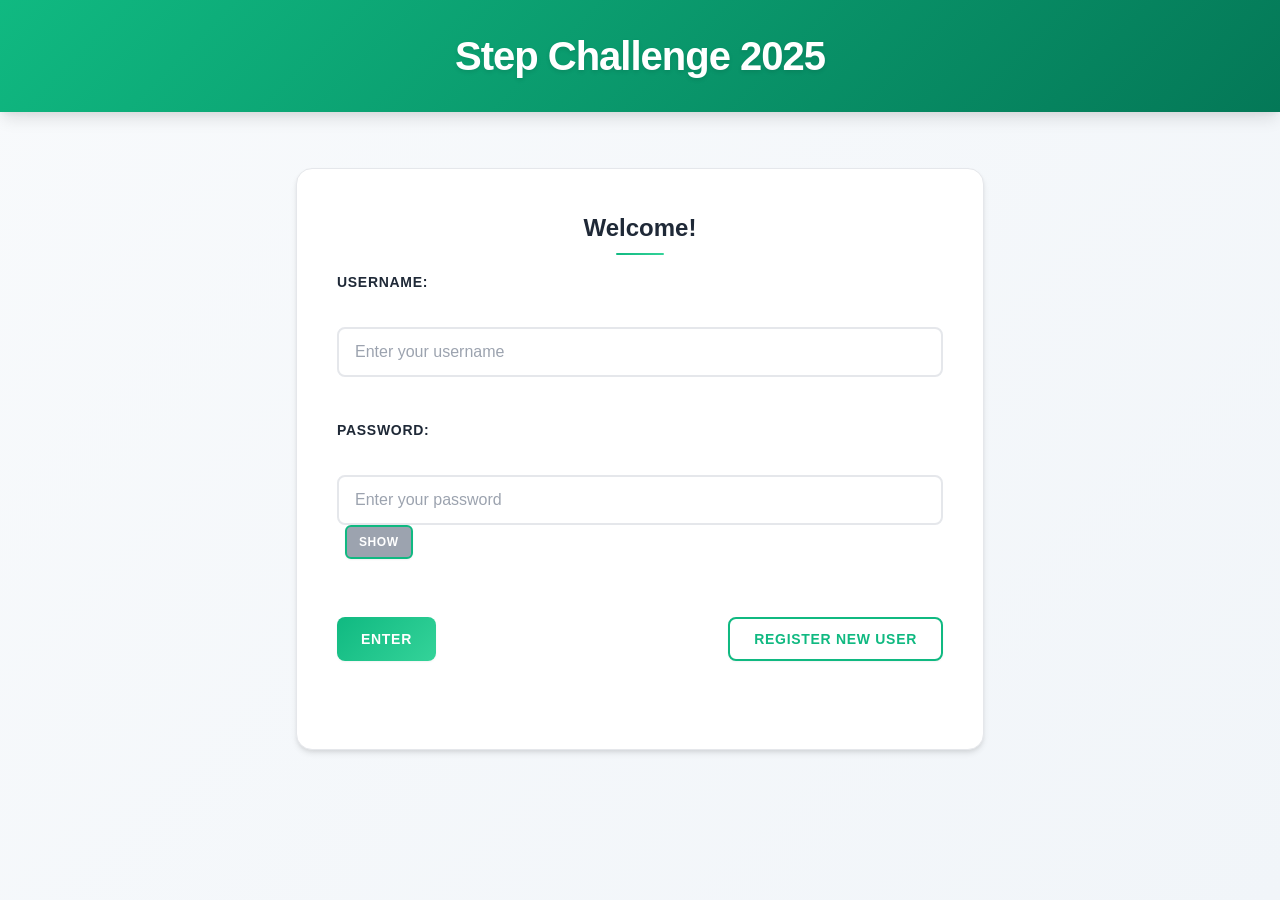
<file: public/index.html>
<!doctype html>
<html lang="en">
  <head>
    <meta charset="UTF-8" />
    <title>Step Challenge Tracker</title>
    <link rel="stylesheet" href="style.css" />
  </head>
  <body>
    <header>
      <h1>Step Challenge 2025</h1>
      <div class="header-buttons">
        <button id="optionBtn">Options</button>
        <button id="logoutBtn">Logout</button>
      </div>
    </header>

    <main>
      <!-- Login -->
      <form id="loginForm">
        <h2>Welcome!</h2>
        <label for="username">Username:</label> <br />
        <input
          id="username"
          type="text"
          required
          placeholder="Enter your username"
        /><br /><br />
        <label for="password">Password:</label> <br />
        <input
          id="password"
          type="password"
          required
          placeholder="Enter your password"
          autocomplete="off"
        />
        <button id="toggleLoginPassword" type="button">Show</button>
        <br /><br />

        <div class="button-row">
          <button id="enter" type="submit">Enter</button>
          <button id="registerNewUser" type="button">Register new user</button>
        </div>

        <p id="loginFeedback"></p>
      </form>

      <!-- Step entry -->
      <form id="stepsForm" style="display: none">
        <h2>Add steps</h2>
        <p id="welcome"></p>
        <label for="steps">Steps walked:</label><br />
        <input
          id="steps"
          type="number"
          min="1"
          required
          placeholder="Enter your steps"
          autocomplete="off"
        /><br /><br />

        <label for="stepDate">Date:</label><br />
        <input id="stepDate" type="date" required /><br /><br />

        <div class="button-container">
          <button type="submit">Add</button>
        </div>
        <p id="stepFeedback"></p>
      </form>

      <!-- Individual Leaderboard -->
      <section id="individualLeaderboardSection" style="display: none">
        <h2>Individual Leaderboard</h2>
        <button id="clearIndividualBtn" type="button">Clear leaderboard</button>
        <button id="showIndividualBtn">Individual leaderboard</button>
        <button id="showGroupBtn">Group leaderboard</button><br /><br />
        <table id="individualLeaderboard">
          <thead>
            <tr>
              <th>#</th>
              <th>Name</th>
              <th>Total Steps</th>
            </tr>
          </thead>
          <tbody></tbody>
        </table>
      </section>

      <!-- Group Leaderboard --->
      <section id="groupLeaderboardSection" style="display: none">
        <h2>Group Leaderboard</h2>
        <button id="clearGroupBtn" type="button">Clear leaderboard</button>
        <button id="showIndividualBtnFromGroup">Individual leaderboard</button>
        <button id="showGroupBtn">Group leaderboard</button><br /><br />
        <table id="groupLeaderboard">
          <thead>
            <tr>
              <th>#</th>
              <th>Group</th>
              <th>Total Steps</th>
            </tr>
          </thead>
          <tbody></tbody>
        </table>
      </section>

      <!-- Options --->
      <form id="options" style="display: none">
        <h2>Options</h2>
        <button id="changePasswordBtn" type="button">Change password</button>
        <br /><br />
        <button id="changeGroupBtn" type="button">Change group</button>
        <br /><br />
        <button id="changeStepsBtn" type="button">Change steps</button>
        <br /><br />
        <div class="button-row">
          <button id="backBtnOptions" type="button">Back</button>
          <button id="saveBtnOptions" type="submit">Save</button>
        </div>
      </form>

      <!-- Change password --->
      <form id="changePasswordOptions" style="display: none">
        <h2>Change password</h2>
        <input
          id="changePassword"
          type="password"
          required
          placeholder="Enter new password"
        />
        <button id="togglePassword" type="button">Show</button> <br /><br />

        <div class="button-row">
          <button id="backBtnChangePassword" type="button">Back</button>
          <button id="saveBtnChangePassword" type="submit">Save</button>
        </div>
      </form>

      <!-- Change group --->
      <form id="changeGroupOptions" style="display: none">
        <h2>Change group</h2>
        <input
          id="changeGroup"
          type="text"
          required
          placeholder="Enter new group: "
          autocomplete="off"
        />

        <div class="button-row">
          <button id="backBtnChangeGroup" type="button">Back</button>
          <button id="saveBtnChangeGroup" type="submit">Save</button>
        </div>
      </form>

      <!-- Change steps --->
      <form id="changeStepsOptions" style="display: none">
        <h2>Change steps</h2>
        <input
          id="changeSteps"
          type="text"
          required
          placeholder="Enter amount of steps: "
          autocomplete="off"
        /><br /><br />
        <label for="stepChangeDate">Date:</label><br />
        <input id="stepChangeDate" type="date" required /><br /><br />
        <div id="stepLogDisplay" class="step-log-display"></div>
        <!-- Steps Calendar -->
        <div class="button-row">
          <button id="backBtnChangeSteps" type="button">Back</button>
          <button id="saveBtnChangeSteps" type="submit">Save</button>
        </div>
      </form>

      <!-- Register new user --->
      <form id="registrationForm">
        <h2>Register new user</h2>
        <label for="newUsername">Username:</label><br />
        <input
          id="newUsername"
          type="text"
          required
          placeholder="Enter your name"
          autocomplete="off"
        />
        <br /><br />
        <label for="newPassword">Password:</label><br />
        <input
          id="newPassword"
          type="password"
          required
          placeholder="Enter your password"
          autocomplete="off"
        />
        <button type="button" id="toggleRegisterPassword">Show</button>
        <br /><br />
        <label for="group">Group:</label><br />
        <input
          id="group"
          type="text"
          required
          placeholder="Enter your group (for example KN)"
          autocomplete="off"
        /><br /><br />

        <div class="button-row">
          <button id="backBtnRegister" type="button">Back</button>
          <button id="createNewUser" type="submit">Create</button>
        </div>
      </form>
    </main>

    <script src="script.js"></script>
  </body>
</html>
</file>
<file: public/style.css>
/* CSS Reset and Base Styles */
* {
  margin: 0;
  padding: 0;
  box-sizing: border-box;
}

/* CSS Variables for Modern Green Theme */
:root {
  --primary-green: #10b981;
  --primary-green-hover: #059669;
  --primary-green-dark: #047857;
  --secondary-green: #34d399;
  --light-green: #d1fae5;
  --very-light-green: #ecfdf5;
  --accent-green: #065f46;

  --background-primary: #f8fafc;
  --background-secondary: #ffffff;
  --text-primary: #1f2937;
  --text-secondary: #6b7280;
  --text-light: #9ca3af;
  --border-color: #e5e7eb;
  --border-focus: #10b981;

  --shadow-sm: 0 1px 2px 0 rgba(0, 0, 0, 0.05);
  --shadow-md:
    0 4px 6px -1px rgba(0, 0, 0, 0.1), 0 2px 4px -1px rgba(0, 0, 0, 0.06);
  --shadow-lg:
    0 10px 15px -3px rgba(0, 0, 0, 0.1), 0 4px 6px -2px rgba(0, 0, 0, 0.05);
  --shadow-xl:
    0 20px 25px -5px rgba(0, 0, 0, 0.1), 0 10px 10px -5px rgba(0, 0, 0, 0.04);

  --radius-sm: 0.375rem;
  --radius-md: 0.5rem;
  --radius-lg: 0.75rem;
  --radius-xl: 1rem;

  --transition: all 0.3s cubic-bezier(0.4, 0, 0.2, 1);
}

/* Hide all app sections by default */
#loginForm,
#registrationForm,
#stepsForm,
#individualLeaderboardSection,
#groupLeaderboardSection,
#options,
#changePasswordOptions,
#changeGroupOptions,
#changeStepsOptions,
#optionBtn,
#logoutBtn {
  display: none;
}

/* Body styling */
body {
  font-family:
    -apple-system, BlinkMacSystemFont, "Segoe UI", Roboto, "Helvetica Neue",
    Arial, sans-serif;
  margin: 0;
  background: linear-gradient(
    135deg,
    var(--background-primary) 0%,
    #f1f5f9 100%
  );
  min-height: 100vh;
  color: var(--text-primary);
  line-height: 1.6;
  display: flex;
  flex-direction: column;
  align-items: center;
}

/* Header styling */
header {
  background: linear-gradient(
    135deg,
    var(--primary-green) 0%,
    var(--primary-green-dark) 100%
  );
  color: white;
  width: 100%;
  padding: 1.5rem 2rem;
  text-align: center;
  position: relative;
  box-shadow: var(--shadow-lg);
  backdrop-filter: blur(10px);
}

header h1 {
  font-size: 2rem;
  font-weight: 700;
  letter-spacing: -0.025em;
  margin: 0;
  text-shadow: 0 2px 4px rgba(0, 0, 0, 0.1);
}

.header-buttons {
  position: absolute;
  top: 50%;
  right: 2rem;
  transform: translateY(-50%);
  display: flex;
  gap: 0.75rem;
}

/* Main content area */
main {
  width: 100%;
  max-width: 28rem;
  padding: 2rem 1rem;
  flex: 1;
}

/* Form styling */
form,
section {
  background: var(--background-secondary);
  margin: 1.5rem 0;
  padding: 2rem;
  border-radius: var(--radius-xl);
  box-shadow: var(--shadow-md);
  border: 1px solid var(--border-color);
  transition: var(--transition);
}

form:hover,
section:hover {
  box-shadow: var(--shadow-lg);
  transform: translateY(-2px);
}

form h2,
section h2 {
  color: var(--text-primary);
  font-size: 1.5rem;
  font-weight: 600;
  margin-bottom: 1.5rem;
  text-align: center;
  position: relative;
}

form h2::after,
section h2::after {
  content: "";
  position: absolute;
  bottom: -0.5rem;
  left: 50%;
  transform: translateX(-50%);
  width: 3rem;
  height: 2px;
  background: linear-gradient(
    90deg,
    var(--primary-green),
    var(--secondary-green)
  );
  border-radius: 1px;
}

/* Input styling */
input[type="text"],
input[type="password"],
input[type="number"],
input[type="date"] {
  width: 100%;
  padding: 0.875rem 1rem;
  border: 2px solid var(--border-color);
  border-radius: var(--radius-md);
  font-size: 1rem;
  font-family: inherit;
  background: var(--background-secondary);
  color: var(--text-primary);
  transition: var(--transition);
  outline: none;
}

input[type="text"]:focus,
input[type="password"]:focus,
input[type="number"]:focus,
input[type="date"]:focus {
  border-color: var(--border-focus);
  box-shadow: 0 0 0 3px rgba(16, 185, 129, 0.1);
  transform: translateY(-1px);
}

input[type="text"]:hover,
input[type="password"]:hover,
input[type="number"]:hover,
input[type="date"]:hover {
  border-color: var(--primary-green);
}

input::placeholder {
  color: var(--text-light);
  font-weight: 400;
}

/* Label styling */
label {
  display: block;
  margin-bottom: 0.5rem;
  margin-top: 1rem;
  font-weight: 600;
  color: var(--text-primary);
  font-size: 0.875rem;
  text-transform: uppercase;
  letter-spacing: 0.05em;
}

label:first-of-type {
  margin-top: 0;
}

/* Button styling */
button {
  background: linear-gradient(
    135deg,
    var(--primary-green) 0%,
    var(--secondary-green) 100%
  );
  color: white;
  border: none;
  padding: 0.75rem 1.5rem;
  border-radius: var(--radius-md);
  cursor: pointer;
  font-size: 0.875rem;
  font-weight: 600;
  font-family: inherit;
  text-transform: uppercase;
  letter-spacing: 0.05em;
  transition: var(--transition);
  box-shadow: var(--shadow-sm);
  position: relative;
  overflow: hidden;
}

button::before {
  content: "";
  position: absolute;
  top: 0;
  left: -100%;
  width: 100%;
  height: 100%;
  background: linear-gradient(
    90deg,
    transparent,
    rgba(255, 255, 255, 0.2),
    transparent
  );
  transition: left 0.5s;
}

button:hover::before {
  left: 100%;
}

button:hover {
  background: linear-gradient(
    135deg,
    var(--primary-green-hover) 0%,
    var(--primary-green) 100%
  );
  transform: translateY(-2px);
  box-shadow: var(--shadow-md);
}

button:active {
  transform: translateY(0);
  box-shadow: var(--shadow-sm);
}

/* Secondary button styling */
button[type="button"]:not(.toggle-btn) {
  background: white;
  color: var(--primary-green);
  border: 2px solid var(--primary-green);
}

button[type="button"]:not(.toggle-btn):hover {
  background: var(--very-light-green);
  border-color: var(--primary-green-hover);
  color: var(--primary-green-hover);
}

/* Toggle password buttons */
#toggleLoginPassword,
#toggleRegisterPassword,
#togglePassword {
  background: var(--text-light);
  color: white;
  padding: 0.5rem 0.75rem;
  font-size: 0.75rem;
  margin-left: 0.5rem;
  border-radius: var(--radius-sm);
}

#toggleLoginPassword:hover,
#toggleRegisterPassword:hover,
#togglePassword:hover {
  background: var(--text-secondary);
}

/* Button layout helpers */
.button-row {
  display: flex;
  justify-content: space-between;
  gap: 1rem;
  margin-top: 2rem;
}

.button-container {
  display: flex;
  margin-top: 1rem;
}

/* Table styling */
table {
  width: 100%;
  border-collapse: collapse;
  margin-top: 1rem;
  background: white;
  border-radius: var(--radius-lg);
  overflow: hidden;
  box-shadow: var(--shadow-sm);
}

th {
  background: linear-gradient(
    135deg,
    var(--primary-green) 0%,
    var(--primary-green-dark) 100%
  );
  color: white;
  font-weight: 600;
  text-transform: uppercase;
  letter-spacing: 0.05em;
  font-size: 0.75rem;
  padding: 1rem 0.75rem;
}

td {
  padding: 1rem 0.75rem;
  border-bottom: 1px solid var(--border-color);
  font-weight: 500;
}

tr:last-child td {
  border-bottom: none;
}

tr:nth-child(even) {
  background: var(--very-light-green);
}

tr:hover {
  background: var(--light-green);
  transform: scale(1.01);
  transition: var(--transition);
}

tr.highlight {
  background: var(--light-green);
  font-weight: 600;
  color: var(--accent-green);
}

/* Step log display */
.step-log-display {
  margin-bottom: 1.5rem;
  padding: 1rem;
  background: var(--very-light-green);
  border-radius: var(--radius-md);
  border: 1px solid var(--light-green);
}

.step-log-display ul {
  list-style: none;
}

.step-log-display li {
  padding: 0.75rem 0;
  border-bottom: 1px solid var(--light-green);
  display: flex;
  justify-content: space-between;
  align-items: center;
  transition: var(--transition);
}

.step-log-display li:hover {
  background: var(--light-green);
  margin: 0 -1rem;
  padding-left: 1rem;
  padding-right: 1rem;
  border-radius: var(--radius-sm);
}

.step-log-display li:last-child {
  border-bottom: none;
}

/* Feedback messages */
#stepFeedback,
#loginFeedback {
  margin-top: 1rem;
  padding: 1rem;
  border-radius: var(--radius-md);
  font-weight: 500;
  text-align: center;
}

#stepFeedback {
  background: var(--light-green);
  color: var(--accent-green);
  border: 1px solid var(--secondary-green);
}

/* Loading states */
.loading {
  opacity: 0.7;
  pointer-events: none;
  position: relative;
}

.loading::after {
  content: "";
  position: absolute;
  top: 50%;
  left: 50%;
  width: 20px;
  height: 20px;
  margin: -10px 0 0 -10px;
  border: 2px solid var(--primary-green);
  border-top: 2px solid transparent;
  border-radius: 50%;
  animation: spin 1s linear infinite;
}

@keyframes spin {
  0% {
    transform: rotate(0deg);
  }
  100% {
    transform: rotate(360deg);
  }
}

/* Animations */
@keyframes fadeIn {
  from {
    opacity: 0;
    transform: translateY(20px);
  }
  to {
    opacity: 1;
    transform: translateY(0);
  }
}

@keyframes slideIn {
  from {
    opacity: 0;
    transform: translateX(-20px);
  }
  to {
    opacity: 1;
    transform: translateX(0);
  }
}

/* Apply animations to forms */
form,
section {
  animation: fadeIn 0.5s ease-out;
}

/* Enhanced responsive design */
@media (max-width: 640px) {
  header {
    padding: 1rem;
  }

  header h1 {
    font-size: 1.5rem;
    margin-bottom: 1rem;
  }

  .header-buttons {
    position: static;
    transform: none;
    justify-content: center;
  }

  main {
    padding: 1rem;
    max-width: 100%;
  }

  form,
  section {
    padding: 1.5rem;
    margin: 1rem 0;
  }

  .button-row {
    flex-direction: column;
    gap: 0.75rem;
  }

  table {
    font-size: 0.875rem;
  }

  th,
  td {
    padding: 0.75rem 0.5rem;
  }
}

@media (max-width: 480px) {
  form,
  section {
    padding: 1rem;
    border-radius: var(--radius-lg);
  }

  input[type="text"],
  input[type="password"],
  input[type="number"],
  input[type="date"] {
    padding: 0.75rem;
  }

  button {
    padding: 0.75rem 1rem;
    font-size: 0.8rem;
  }
}

/* Large screen enhancements */
@media (min-width: 1024px) {
  main {
    max-width: 45rem;
  }

  form,
  section {
    padding: 2.5rem;
  }

  header h1 {
    font-size: 2.5rem;
  }
}
</file>
